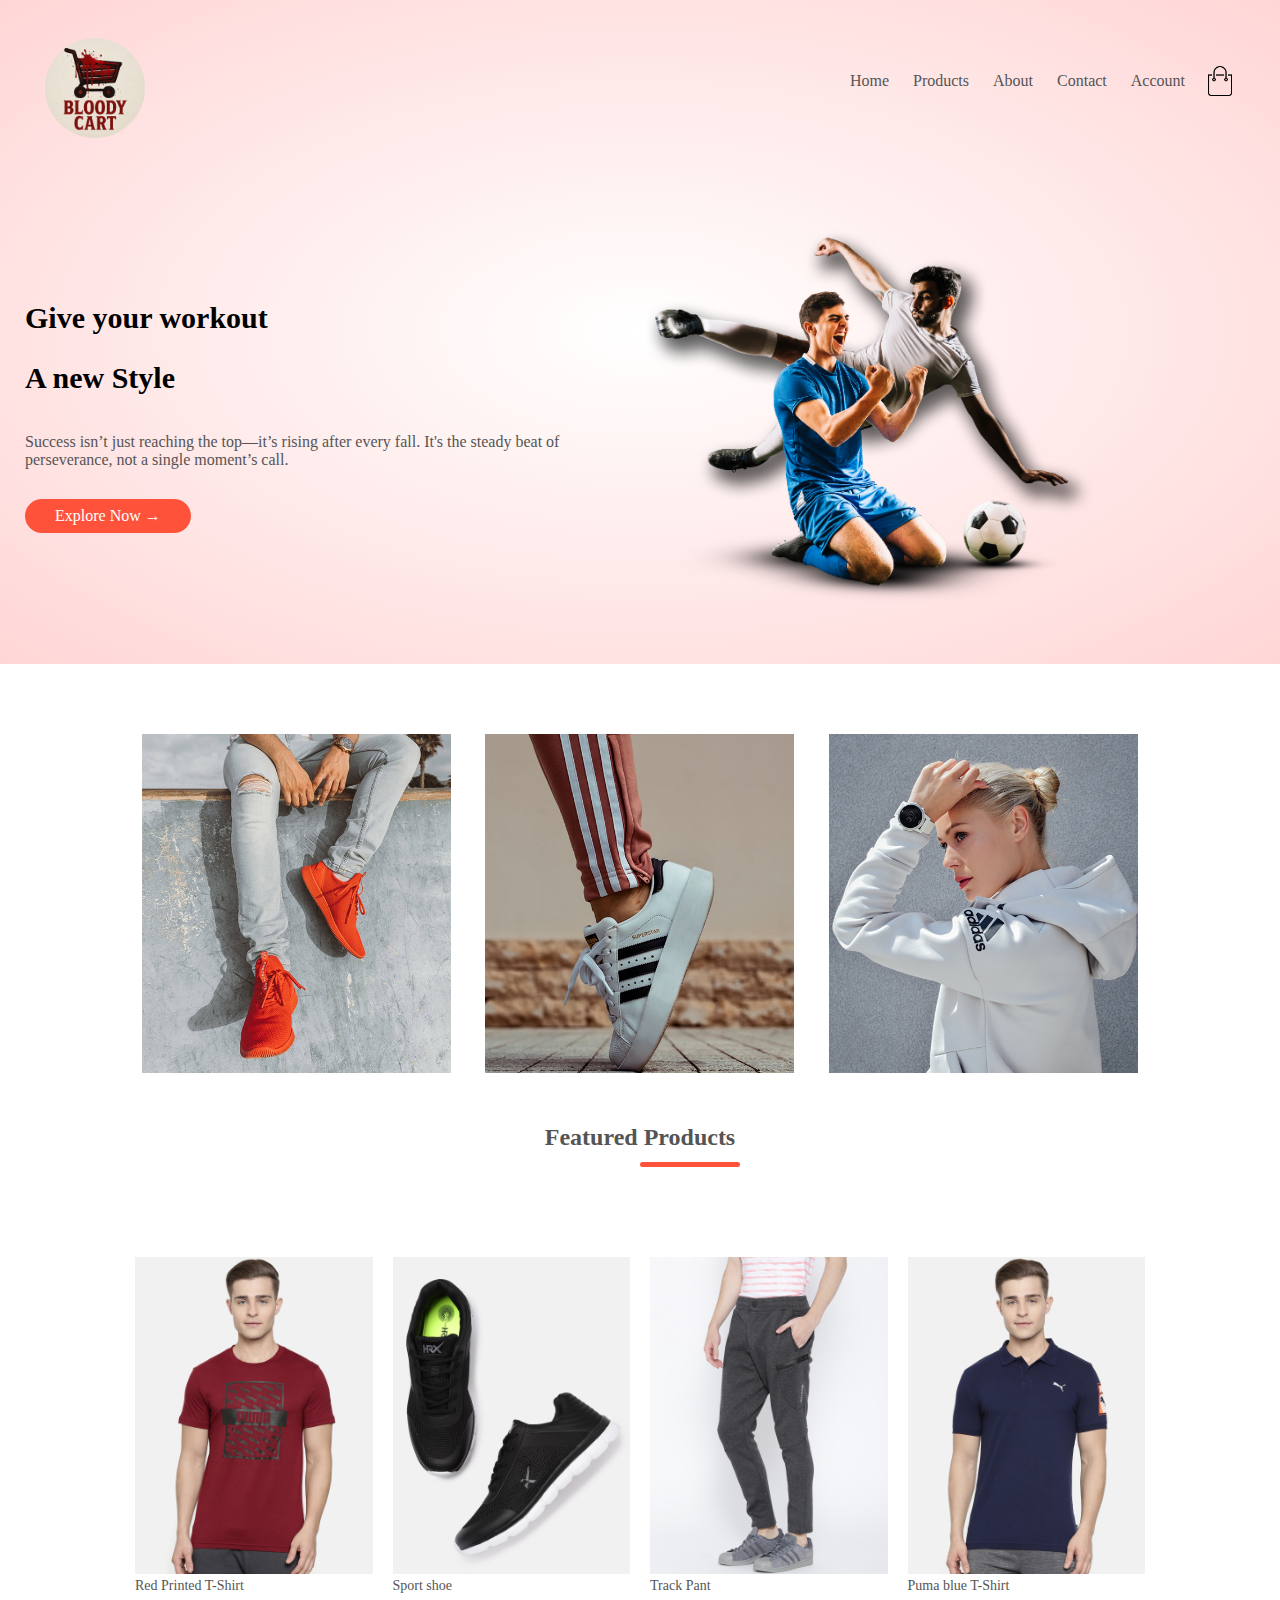
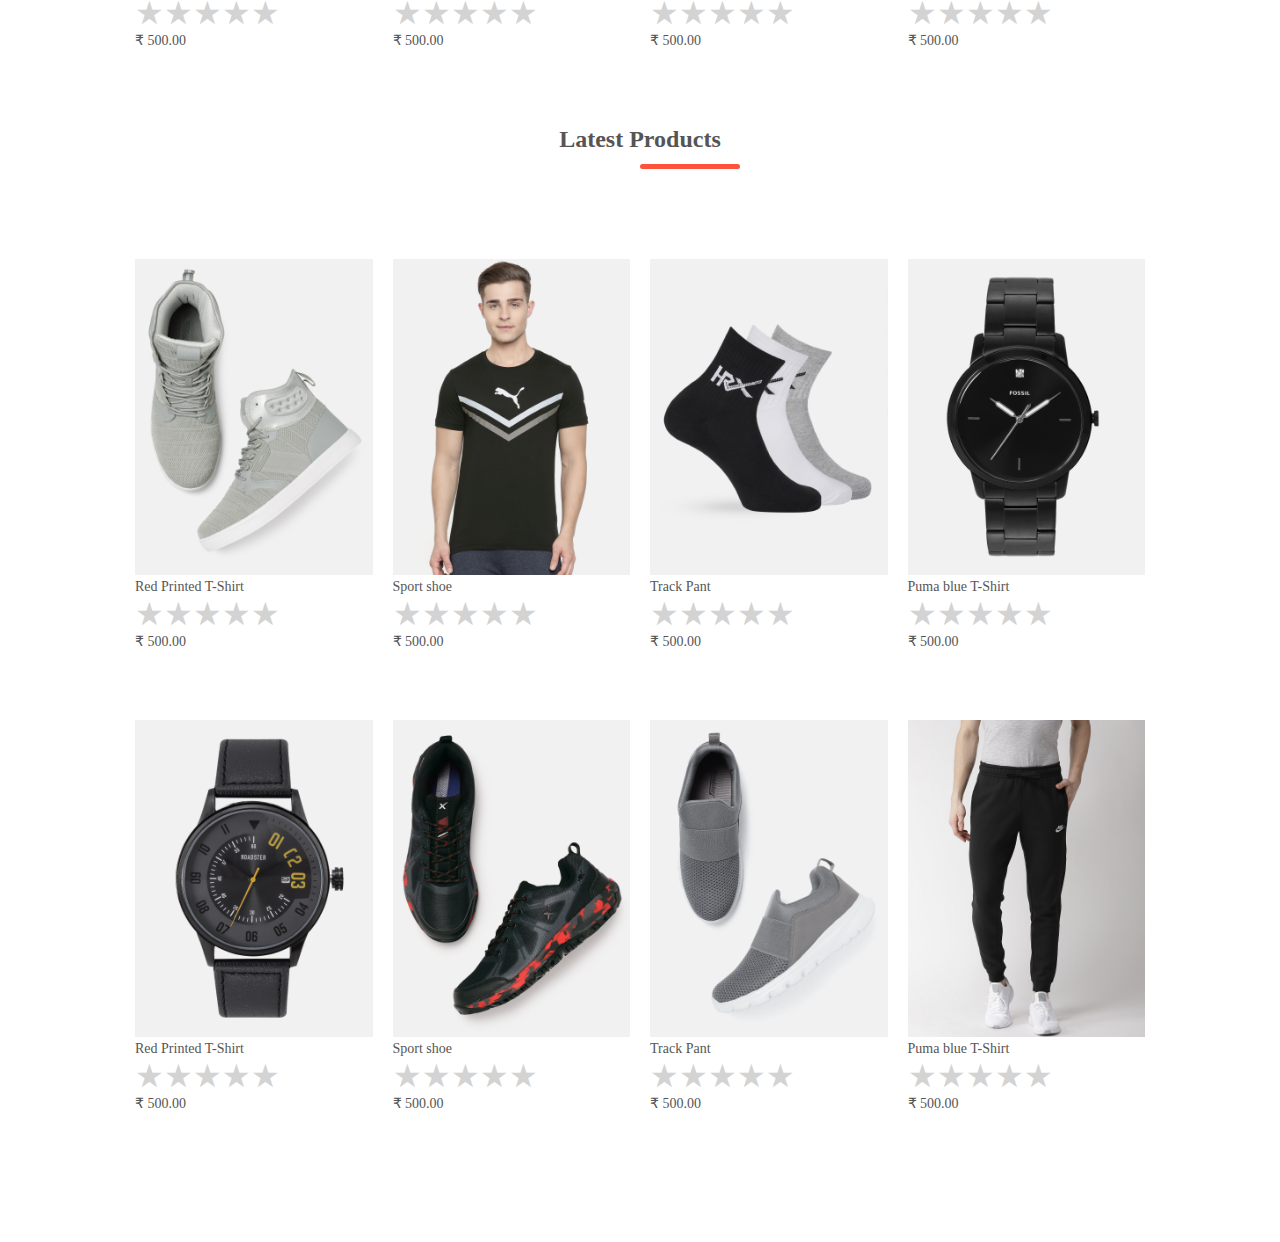
<file: ecommerce.html>
<!DOCTYPE html>
<html lang="en">
  <head>
    <meta charset="UTF-8" />
    <meta name="viewport" content="width=device-width, initial-scale=1.0" />
    <link rel="stylesheet" href="./style.css" />
    <title>E-commerce project</title>
 </head>
  <body>
    <div class="header">
      <div class="container">
        <div class="navbar">
          <div class="logo">
            <img
              src="./images/6cf373e6-fd7a-4bb6-a7c6-e2226f601a24.png"
              width="100px"
            />
          </div>
          <nav>
            <ul>
              <li><a href=" ">Home</a></li>
              <li><a href=" ">Products</a></li>
              <li><a href=" ">About</a></li>
              <li><a href=" ">Contact</a></li>
              <li><a href=" ">Account</a></li>
            </ul>
          </nav>
          <img src="./images/cart.png" width="30px" height="30" />
        </div>
        <div class="row">
          <div class="col-2">
            <h1>Give your workout<br />A new Style</h1>
            <p>
              Success isn’t just reaching the top—it’s rising after every fall.
              It's the steady beat of perseverance, not a single moment’s call.
            </p>
            <a href="" class="btn">Explore Now &#8594;</a>
          </div>
          <div class="col-2">
            <img src="./images/image1.png" />
          </div>
        </div>
      </div>
    </div>
    <!------ featured cateogery-->
    <div class="cateogery">
      <div class="small-container">
        <div class="row">
        <div class="col-3">
          <img src="./images/category-1.jpg" />
        </div>
        <div class="col-3">
          <img src="./images/category-2.jpg" />
        </div>
        <div class="col-3">
          <img src="./images/category-3.jpg" />
        </div>
      </div>
    </div>

    <div class="small-container">
      <h2 class="title"> Featured Products</h2>
      <div class="row">
        <div class="col-4">
          <img src="./images/product-1.jpg">
          <h4> Red Printed T-Shirt</h4>
          <div class="star-rating">
  <input type="radio" id="star5" name="rating" value="5" /><label for="star5">&#9733;</label>
  <input type="radio" id="star4" name="rating" value="4" /><label for="star4">&#9733;</label>
  <input type="radio" id="star3" name="rating" value="3" /><label for="star3">&#9733;</label>
  <input type="radio" id="star2" name="rating" value="2" /><label for="star2">&#9733;</label>
  <input type="radio" id="star1" name="rating" value="1" /><label for="star1">&#9733;</label>
</div>

          <p> &#8377 500.00</p>
        </div>
        <div class="col-4">
          <img src="./images/product-2.jpg">
          <h4> Sport shoe</h4>
          <div class="star-rating">
  <input type="radio" id="star5" name="rating" value="5" /><label for="star5">&#9733;</label>
  <input type="radio" id="star4" name="rating" value="4" /><label for="star4">&#9733;</label>
  <input type="radio" id="star3" name="rating" value="3" /><label for="star3">&#9733;</label>
  <input type="radio" id="star2" name="rating" value="2" /><label for="star2">&#9733;</label>
  <input type="radio" id="star1" name="rating" value="1" /><label for="star1">&#9733;</label>
</div>

          <p> &#8377 500.00</p>
        </div>
        <div class="col-4">
          <img src="./images/product-3.jpg">
          <h4> Track Pant</h4>
          <div class="star-rating">
  <input type="radio" id="star5" name="rating" value="5" /><label for="star5">&#9733;</label>
  <input type="radio" id="star4" name="rating" value="4" /><label for="star4">&#9733;</label>
  <input type="radio" id="star3" name="rating" value="3" /><label for="star3">&#9733;</label>
  <input type="radio" id="star2" name="rating" value="2" /><label for="star2">&#9733;</label>
  <input type="radio" id="star1" name="rating" value="1" /><label for="star1">&#9733;</label>
</div>

          <p> &#8377 500.00</p>
        </div>
        <div class="col-4">
          <img src="./images/product-4.jpg">
          <h4>Puma blue T-Shirt</T-Shirt></h4>
          <div class="star-rating">
  <input type="radio" id="star5" name="rating" value="5" /><label for="star5">&#9733;</label>
  <input type="radio" id="star4" name="rating" value="4" /><label for="star4">&#9733;</label>
  <input type="radio" id="star3" name="rating" value="3" /><label for="star3">&#9733;</label>
  <input type="radio" id="star2" name="rating" value="2" /><label for="star2">&#9733;</label>
  <input type="radio" id="star1" name="rating" value="1" /><label for="star1">&#9733;</label>
</div>

          <p> &#8377 500.00</p>
        </div>
      </div>
       <h2 class="title">Latest Products</h2>
       <div class="row">
        <div class="col-4">
          <img src="./images/product-5.jpg">
          <h4> Red Printed T-Shirt</h4>
          <div class="star-rating">
  <input type="radio" id="star5" name="rating" value="5" /><label for="star5">&#9733;</label>
  <input type="radio" id="star4" name="rating" value="4" /><label for="star4">&#9733;</label>
  <input type="radio" id="star3" name="rating" value="3" /><label for="star3">&#9733;</label>
  <input type="radio" id="star2" name="rating" value="2" /><label for="star2">&#9733;</label>
  <input type="radio" id="star1" name="rating" value="1" /><label for="star1">&#9733;</label>
</div>

          <p> &#8377 500.00</p>
        </div>
        <div class="col-4">
          <img src="./images/product-6.jpg">
          <h4> Sport shoe</h4>
          <div class="star-rating">
  <input type="radio" id="star5" name="rating" value="5" /><label for="star5">&#9733;</label>
  <input type="radio" id="star4" name="rating" value="4" /><label for="star4">&#9733;</label>
  <input type="radio" id="star3" name="rating" value="3" /><label for="star3">&#9733;</label>
  <input type="radio" id="star2" name="rating" value="2" /><label for="star2">&#9733;</label>
  <input type="radio" id="star1" name="rating" value="1" /><label for="star1">&#9733;</label>
</div>

          <p> &#8377 500.00</p>
        </div>
        <div class="col-4">
          <img src="./images/product-7.jpg">
          <h4> Track Pant</h4>
          <div class="star-rating">
  <input type="radio" id="star5" name="rating" value="5" /><label for="star5">&#9733;</label>
  <input type="radio" id="star4" name="rating" value="4" /><label for="star4">&#9733;</label>
  <input type="radio" id="star3" name="rating" value="3" /><label for="star3">&#9733;</label>
  <input type="radio" id="star2" name="rating" value="2" /><label for="star2">&#9733;</label>
  <input type="radio" id="star1" name="rating" value="1" /><label for="star1">&#9733;</label>
</div>

          <p> &#8377 500.00</p>
        </div>
        <div class="col-4">
          <img src="./images/product-8.jpg">
          <h4>Puma blue T-Shirt</T-Shirt></h4>
          <div class="star-rating">
  <input type="radio" id="star5" name="rating" value="5" /><label for="star5">&#9733;</label>
  <input type="radio" id="star4" name="rating" value="4" /><label for="star4">&#9733;</label>
  <input type="radio" id="star3" name="rating" value="3" /><label for="star3">&#9733;</label>
  <input type="radio" id="star2" name="rating" value="2" /><label for="star2">&#9733;</label>
  <input type="radio" id="star1" name="rating" value="1" /><label for="star1">&#9733;</label>
</div>

          <p> &#8377 500.00</p>
        </div>
      </div>
     
       <div class="row">
        <div class="col-4">
          <img src="./images/product-9.jpg">
          <h4> Red Printed T-Shirt</h4>
          <div class="star-rating">
  <input type="radio" id="star5" name="rating" value="5" /><label for="star5">&#9733;</label>
  <input type="radio" id="star4" name="rating" value="4" /><label for="star4">&#9733;</label>
  <input type="radio" id="star3" name="rating" value="3" /><label for="star3">&#9733;</label>
  <input type="radio" id="star2" name="rating" value="2" /><label for="star2">&#9733;</label>
  <input type="radio" id="star1" name="rating" value="1" /><label for="star1">&#9733;</label>
</div>

          <p> &#8377 500.00</p>
        </div>
        <div class="col-4">
          <img src="./images/product-10.jpg">
          <h4> Sport shoe</h4>
          <div class="star-rating">
  <input type="radio" id="star5" name="rating" value="5" /><label for="star5">&#9733;</label>
  <input type="radio" id="star4" name="rating" value="4" /><label for="star4">&#9733;</label>
  <input type="radio" id="star3" name="rating" value="3" /><label for="star3">&#9733;</label>
  <input type="radio" id="star2" name="rating" value="2" /><label for="star2">&#9733;</label>
  <input type="radio" id="star1" name="rating" value="1" /><label for="star1">&#9733;</label>
</div>

          <p> &#8377 500.00</p>
        </div>
        <div class="col-4">
          <img src="./images/product-11.jpg">
          <h4> Track Pant</h4>
          <div class="star-rating">
  <input type="radio" id="star5" name="rating" value="5" /><label for="star5">&#9733;</label>
  <input type="radio" id="star4" name="rating" value="4" /><label for="star4">&#9733;</label>
  <input type="radio" id="star3" name="rating" value="3" /><label for="star3">&#9733;</label>
  <input type="radio" id="star2" name="rating" value="2" /><label for="star2">&#9733;</label>
  <input type="radio" id="star1" name="rating" value="1" /><label for="star1">&#9733;</label>
</div>

          <p> &#8377 500.00</p>
        </div>
        <div class="col-4">
          <img src="./images/product-12.jpg">
          <h4>Puma blue T-Shirt</T-Shirt></h4>
          <div class="star-rating">
  <input type="radio" id="star5" name="rating" value="5" /><label for="star5">&#9733;</label>
  <input type="radio" id="star4" name="rating" value="4" /><label for="star4">&#9733;</label>
  <input type="radio" id="star3" name="rating" value="3" /><label for="star3">&#9733;</label>
  <input type="radio" id="star2" name="rating" value="2" /><label for="star2">&#9733;</label>
  <input type="radio" id="star1" name="rating" value="1" /><label for="star1">&#9733;</label>
</div>

          <p> &#8377 500.00</p>
        </div>
      </div>

    </div>
  </body>
</html>
</file>
<file: style.css>
*{
    margin: 0;
    padding: 0;
    box-sizing: border-box;
}
.navbar{
    display: flex;
    align-items: center;
    padding: 20px;

}
nav{
    flex: 1;
    text-align: right;
}
nav ul li{
    display: inline-block;
    margin-right: 20px;
}
a{
     text-decoration: none;
    color: #555;

}
p{
    color: #555;
}
.container{
    max-width: 1300px;
    margin: auto;
    padding-left: 25px;
    padding-right:  25px;
}
.row{
    display: flex;
    align-items: center;
    flex-wrap: wrap;
    justify-content: space-around;


}
.col-2{
    flex-basis: 50%;
    min-width: 300px;
}
.col-2 img{
    max-width: 75%;
    padding: 50px 0;

}
.col-2 h1{
    font-size: 30px;
    line-height: 60px;
    margin: 25px 0;

}
.btn{
    display: inline-block;
    background: #ff523b;
    color: #fff;
    padding:8px 30px;
    margin:30px 0;
    border-radius: 30px;
    transition: background 0.5s;

}
.btn:hover{
    background: #563434 ;
}
.header{
    background: radial-gradient(#fff,#ffd6d6);

}
.cateogery{
    margin: 70px 0;
}
.col-3{
    flex-basis: 30%;
    min-width: 250px;
    margin-bottom: 30px;
}
.col-3 img{
    width: 100%;
}
.small-container{
  max-width: 1080px;
  margin: auto;
  padding-left: 25px;
  padding-right: 25px;
}
.col-4{
    flex-basis: 25%;
    padding: 10px;
    min-width: 200px;
    margin-bottom: 50px;
    transition: transform 0.5s;
}
.col-4 img{
    width: 100%;
}
.star-rating {
  direction: rtl;
  display: inline-flex;
  font-size: 2rem;
  cursor: pointer;
}

.star-rating input {
  display: none;
}

.star-rating label {
  color: lightgray;
  transition: 0.2s;
}

.star-rating input:checked ~ label,
.star-rating label:hover,
.star-rating label:hover ~ label {
  color: gold;
}
.title{
    text-align: center;
    margin: 0 auto 80px;
    position: relative;
    line-height: 60px;
    color: #555;
      
}
.title::after{
    content: '';
    background: #ff523b;
    width: 100px;
    height: 5px;
    border-radius: 5px;
    position: absolute;
    bottom: 0;
    left: 50%;
    transform: translateX(-50);
}
h4{
    color: #555;
    font-weight: normal;
}
.col-4{
    font-size: 14px ;
}
.col-4:hover{
    transform: translateY(-5px);
}
.offer{
        background: radial-gradient(#fff,#ffd6d6);
        margin-top: 80px;
        padding: 30px 0 ;

}
.offer-img{
    padding: 50px;
}
.small{
    color: #555;
}
.testimonial{
    padding-top: 100px;
}
.testimonial .col-3{
    text-align: center;
    padding: 40px 20px; 
    box-shadow: 0 0 20px 0px rgba(0,0,0,0.0);
    cursor: pointer;
    transition: transform 0.5s;

}
.testimonial .col-3 img{
    width: 50px;
    margin-top: 20px;
    border-radius: 50%;

}
.testimonial .col-3:hover{
    transform: translateY(-10px);
    border: 1px solid black;
    border-radius: 3px;
}
.brands{
    margin: 100px auto;

}
.col-5{
    width: 160px; 
} 
.col-5 img{
    width: 100%;
    cursor: pointer;
    filter: grayscale(100%);
}
.col-5 img:hover{
    filter: grayscale(0);
}
.footer{
    background: #000;
    color: #8a8a8a;
    font-size: 14px;
    padding: 60px 0 20px;

}
.footer p{
    color: #8a8a8a;

}
.footer h3{
    color: #fff;
    margin-bottom: 20px;

    
}
.footer-col-1, .footer-col-2, .footer-col-3{
    min-width: 250px;
    margin-bottom: 20px;
}
.footer-col-1{
    flex-basis: 30%;
}
.footer-col-2{
    flex: 1;
    text-align: center;
}
.footer-col-2 img{
    width: 180px;
    margin-bottom: 20px;


}



.logo img{
    border-radius: 50%;
    margin-top: 18px;
}
</file>
